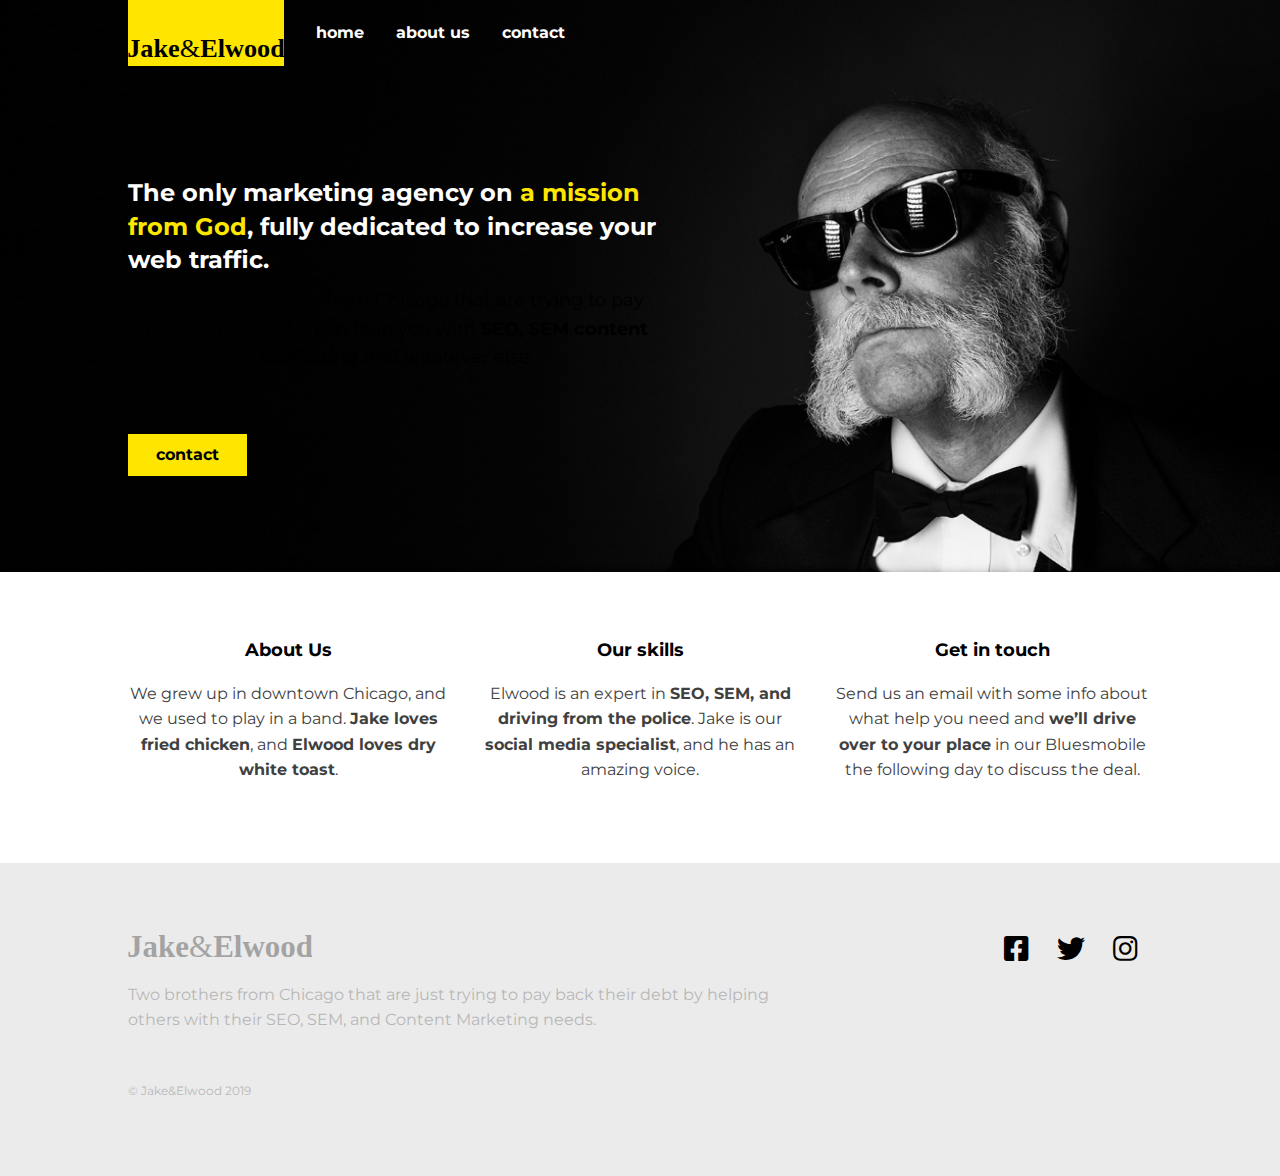
<file: index.html>
<!DOCTYPE html>
<html lang="en">
  <head>
    <meta charset="UTF-8" />
    <meta name="viewport" content="width=device-width, initial-scale=1.0" />
    <title>Jake & Elwood Landing Page</title>
    <link
      href="https://fonts.googleapis.com/css2?family=Montserrat:wght@300;700&display=swap"
      rel="stylesheet"
    />

    <!-- https://cdnjs.com/libraries/font-awesome -->
    <link
      href="https://cdnjs.cloudflare.com/ajax/libs/font-awesome/5.9.0/css/all.css"
      rel="stylesheet"
    />

    <link rel="stylesheet" href="./style.css" />
  </head>
  <body>
    <header class="header header-home main-grid">
      <div class="header-content">
        <a class="logo-link" href="index.html">
          <img src="img/logo.svg" alt="" class="logo" />
        </a>
        <button aria-label="Open navigation" class="open-nav">&#9776;</button>

        <nav class="nav">
          <button aria-label="Close navigation" class="close-nav">&times;</button>
          <ul class="nav-list">
            <li class="nav-item"><a href="index.html" class="nav-link">home</a></li>
            <li class="nav-item"><a href="about.html" class="nav-link">about us</a></li>
            <li class="nav-item"><a href="contact.html" class="nav-link">contact</a></li>
          </ul>
        </nav>
      </div>
    </header>

    <main>
      <section class="hero main-grid">
        <h1 class="hero-title">
          The only marketing agency on
          <span class="accent-color">a mission from God</span>, fully dedicated to
          increase your web traffic.
        </h1>
        <p class="subtitle">
          We’re two brothers from Chicago that are trying to pay back our debt. We can
          help you with <strong>SEO, SEM content marketing</strong> and whatever else.
        </p>
        <a href="index.html" class="btn btn-primary">contact</a>
      </section>

      <section class="info main-grid">
        <div class="col">
          <h2 class="section-title section-title-center">About Us</h2>
          <p>
            We grew up in downtown Chicago, and we used to play in a band.
            <strong>Jake loves fried chicken</strong>, and
            <strong>Elwood loves dry white toast</strong>.
          </p>
        </div>
        <div class="col">
          <h2 class="section-title section-title-center">Our skills</h2>
          <p>
            Elwood is an expert in <strong>SEO, SEM, and driving from the police</strong>.
            Jake is our <strong>social media specialist</strong>, and he has an amazing
            voice.
          </p>
        </div>
        <div class="col">
          <h2 class="section-title section-title-center">Get in touch</h2>
          <p>
            Send us an email with some info about what help you need and
            <strong>we’ll drive over to your place</strong> in our Bluesmobile the
            following day to discuss the deal.
          </p>
        </div>
      </section>
    </main>

    <footer class="footer main-grid">
      <div class="footer-main">
        <img src="img/logo.svg" alt="" class="footer-logo" />
        <p class="footer-text">
          Two brothers from Chicago that are just trying to pay back their debt by helping
          others with their SEO, SEM, and Content Marketing needs.
        </p>
        <p class="footer-fineprint">© Jake&Elwood 2019</p>
      </div>
      <ul class="social-list">
        <li class="social-item">
          <a href="#" class="social-link"><i class="fab fa-facebook-square"></i></a>
        </li>
        <li class="social-item">
          <a href="#" class="social-link"><i class="fab fa-twitter"></i></a>
        </li>
        <li class="social-item">
          <a href="#" class="social-link"><i class="fab fa-instagram"></i></a>
        </li>
      </ul>
    </footer>

    <script src="./index.js"></script>
  </body>
</html>
</file>
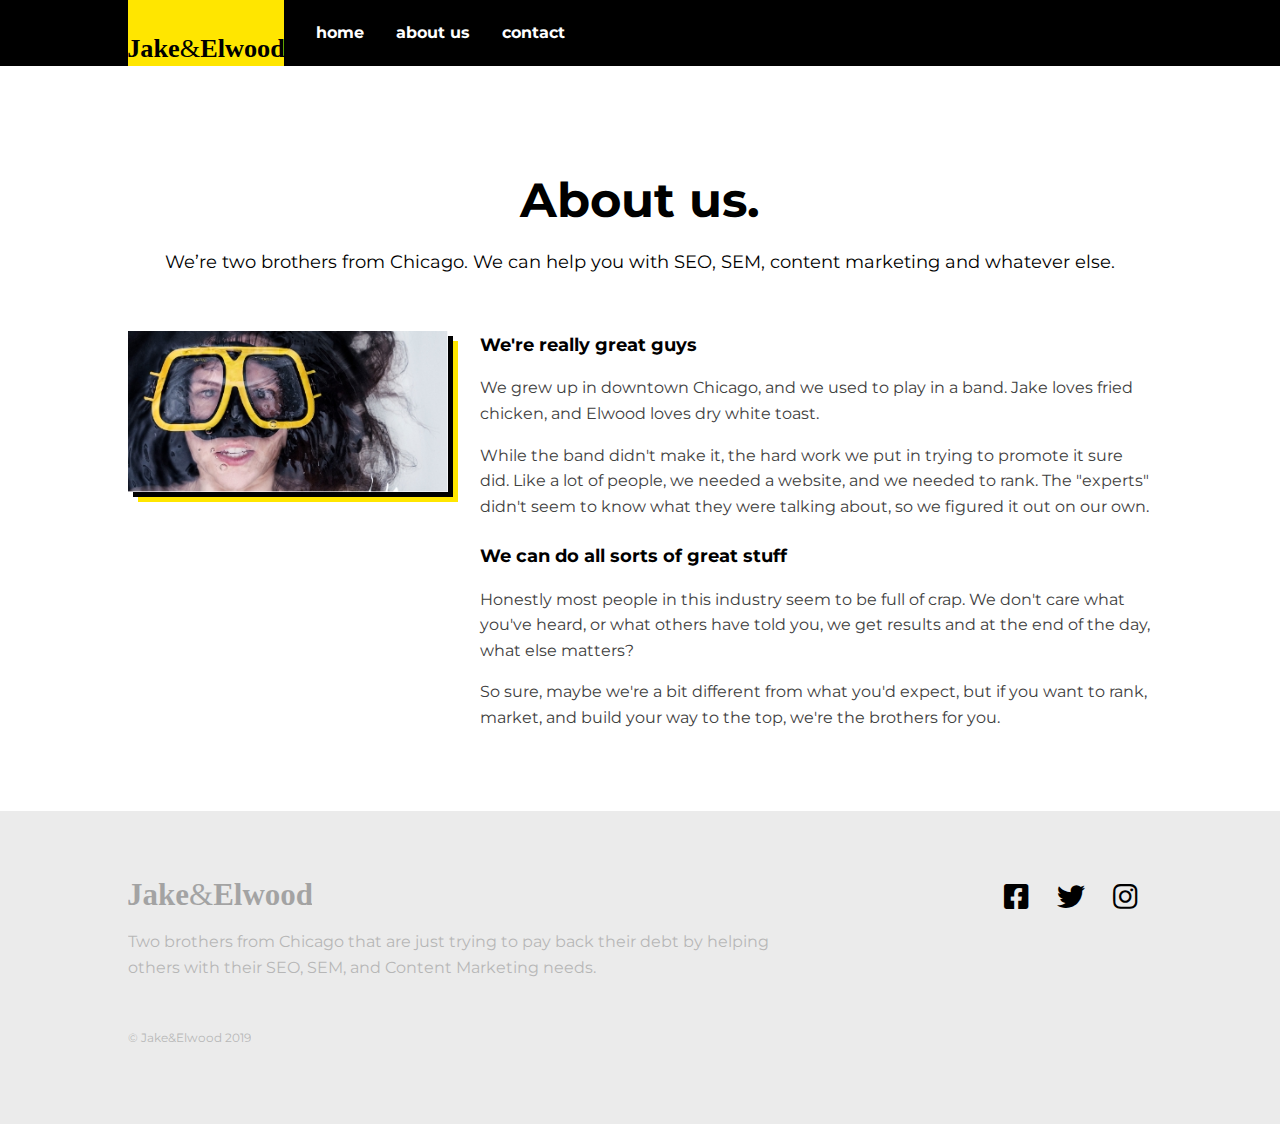
<file: about.html>
<!DOCTYPE html>
<html lang="en">
  <head>
    <meta charset="UTF-8" />
    <meta name="viewport" content="width=device-width, initial-scale=1.0" />
    <title>Jake & Elwood Landing Page</title>
    <link
      href="https://fonts.googleapis.com/css2?family=Montserrat:wght@300;700&display=swap"
      rel="stylesheet"
    />

    <!-- https://cdnjs.com/libraries/font-awesome -->
    <link
      href="https://cdnjs.cloudflare.com/ajax/libs/font-awesome/5.9.0/css/all.css"
      rel="stylesheet"
    />

    <link rel="stylesheet" href="./style.css" />
  </head>
  <body>
    <header class="header main-grid">
      <div class="header-content">
        <a class="logo-link" href="index.html">
          <img src="img/logo.svg" alt="" class="logo" />
        </a>
        <button aria-label="Open navigation" class="open-nav">&#9776;</button>

        <nav class="nav">
          <button aria-label="Close navigation" class="close-nav">&times;</button>
          <ul class="nav-list">
            <li class="nav-item"><a href="index.html" class="nav-link">home</a></li>
            <li class="nav-item"><a href="about.html" class="nav-link">about us</a></li>
            <li class="nav-item"><a href="contact.html" class="nav-link">contact</a></li>
          </ul>
        </nav>
      </div>
    </header>

    <main class="main-template main-grid">
      <h1 class="page-title">About us.</h1>
      <p class="subtitle">
        We’re two brothers from Chicago. We can help you with SEO, SEM, content marketing
        and whatever else.
      </p>

      <img class="main-image" src="./img/about-me.jpg" alt="a man wearing goggles" />

      <div class="main-text">
        <h2 class="section-title">We're really great guys</h2>
        <p>
          We grew up in downtown Chicago, and we used to play in a band. Jake loves fried
          chicken, and Elwood loves dry white toast.
        </p>
        <p>
          While the band didn't make it, the hard work we put in trying to promote it sure
          did. Like a lot of people, we needed a website, and we needed to rank. The
          "experts" didn't seem to know what they were talking about, so we figured it out
          on our own.
        </p>
        <h2 class="section-title">We can do all sorts of great stuff</h2>
        <p>
          Honestly most people in this industry seem to be full of crap. We don't care
          what you've heard, or what others have told you, we get results and at the end
          of the day, what else matters?
        </p>
        <p>
          So sure, maybe we're a bit different from what you'd expect, but if you want to
          rank, market, and build your way to the top, we're the brothers for you.
        </p>
      </div>
    </main>

    <footer class="footer main-grid">
      <div class="footer-main">
        <img src="img/logo.svg" alt="" class="footer-logo" />
        <p class="footer-text">
          Two brothers from Chicago that are just trying to pay back their debt by helping
          others with their SEO, SEM, and Content Marketing needs.
        </p>
        <p class="footer-fineprint">© Jake&Elwood 2019</p>
      </div>
      <ul class="social-list">
        <li class="social-item">
          <a href="#" class="social-link"><i class="fab fa-facebook-square"></i></a>
        </li>
        <li class="social-item">
          <a href="#" class="social-link"><i class="fab fa-twitter"></i></a>
        </li>
        <li class="social-item">
          <a href="#" class="social-link"><i class="fab fa-instagram"></i></a>
        </li>
      </ul>
    </footer>

    <script src="./index.js"></script>
  </body>
</html>
</file>
<file: style.css>
* {
  box-sizing: border-box;
}

body {
  margin: 0;
  font-family: 'Montserrat', sans-serif;
  font-size: 1rem;
  color: #404040;
  line-height: 1.6;
}

img {
  max-width: 100%;
}

/* ==================
    Typography
===================== */

h1,
h2,
strong {
  font-weight: 700;
}

.accent-color {
  color: #ffe600;
}

.page-title,
.subtitle {
  grid-column: 2 / -2;
  color: #000;
  text-align: center;
}

.page-title {
  font-size: 3rem;
  margin-bottom: 0;
}

.subtitle {
  margin: 0.5em 0 3em;
  font-size: 1.125rem;
}

.hero-title {
  font-size: 1.5rem;
  line-height: 1.4;
  margin-bottom: 0;
}

.section-title {
  font-size: 1.125rem;
  color: #000;
  margin-top: 1.25em;
}

.section-title:first-child {
  margin-top: 0;
}

/* buttons */

.btn {
  padding: 0.5em 1.75em;
  font-weight: 700;
  margin-top: 0.5em;
  text-decoration: none;
}

.btn-primary {
  background: #ffe600;
  color: #000;
  justify-self: start;
}

/* ==================
    general layout
===================== */

.main-grid {
  display: grid;
  grid-template-columns: minmax(1em, 1fr) minmax(0px, 500px) minmax(1em, 1fr);
  grid-column-gap: 2em;
}

@media (min-width: 600px) {
  .main-grid {
    grid-template-columns: minmax(1em, 1fr) repeat(3, minmax(150px, 320px)) minmax(
        1em,
        1fr
      );
  }
}

/* navigation */

.header {
  background: black;
}

.header-home {
  background: transparent;
  position: absolute;
  width: 100%;
}

.header-content {
  display: flex;
  grid-column: 2 / -2;
}

.logo-link {
  background-color: #ffe600;
  padding-top: 2em;
}

.nav {
  position: fixed;
  background: #000;
  width: 100%;
  top: 0;
  right: 0;
  bottom: 0;
  left: 100%;
  transform: translateX(0);
  transition: transform 250ms;
}

.navigation-open {
  transform: translateX(-100%);
}

.nav-list {
  display: flex;
  list-style: none;
  margin: 0;
  padding: 0;
  height: 100%;
  align-items: center;
  justify-content: space-around;
  flex-direction: column;
}

.nav-link {
  color: #fff;
  text-decoration: none;
  font-size: 3rem;
  font-weight: 700;
}

.nav-link:hover,
.nav-link:focus {
  color: #ffe600;
}

.close-nav {
  border: 0;
  background: 0;
  color: #ffe600;
  font-weight: 700;
  font-size: 3rem;
  cursor: pointer;
  padding: 0.5em;
  position: absolute;
}

.open-nav {
  border: 0;
  background: 0;
  color: #fff;
  cursor: pointer;
  padding: 0.5em;
  margin-left: auto;
  font-size: 1.5em;
}

@media (min-width: 600px) {
  .open-nav,
  .close-nav {
    display: none;
  }

  .nav {
    position: initial;
  }

  .nav-list {
    flex-direction: row;
    justify-content: flex-start;
  }

  .nav-item {
    margin-left: 2em;
  }

  .nav-link {
    font-size: 1rem;
  }

  .header-home .nav {
    background: transparent;
  }
}

/* footer */

.footer {
  background: #ebebeb;
  padding: 4em 0;
  text-align: center;

  grid-template-areas:
    '. social .'
    '. main .';
}

.footer-main,
.social-list {
  grid-column: 2 / -2;
}

.footer-logo,
.footer-text,
.footer-fineprint {
  opacity: 0.3;
}

.footer-main {
  grid-area: main;
}

.footer-fineprint {
  font-size: 0.75rem;
  margin-top: 4em;
}

.social-list {
  grid-area: social;
  list-style: none;
  padding: 0;
  margin: 0 0 2em;
  display: flex;
  justify-content: center;
}

.social-link {
  color: #000;
  font-size: 1.75rem;
  margin: 0 0.5em;
}

.social-link:hover {
  color: #777;
}

@media (min-width: 600px) {
  .footer {
    grid-template-areas: '. main main social .';
  }

  .footer-main {
    text-align: left;
  }

  .social-list {
    justify-content: flex-end;
  }
}

/* ==================
    hero area
===================== */

.hero {
  background-image: url(img/hero-bg.jpg);
  background-size: cover;
  background-position: bottom;
  padding: 8em 0 4em;
  color: #fff;
}

.hero > * {
  grid-column: 2 / -2;
}

@media (min-width: 400px) {
  .hero > * {
    margin-right: 20%;
  }
}

@media (min-width: 600px) {
  .hero {
    padding: 10em 0 6em;
  }

  .hero > * {
    grid-column: 2 / span 2;
  }
}

/* ==================
    info section
===================== */

.info {
  padding: 4em 0;
  text-align: center;
}

.col {
  grid-column: 2 / -2;
}

@media (min-width: 600px) {
  .col {
    grid-column: span 1;
  }

  .col:first-child {
    grid-column: 2 / span 1;
  }
}

/* ==================
    template page
===================== */

.main-template {
  padding: 4em 0;
}

.main-template > * {
  grid-column: 2 / -2;
}

.main-image {
  margin-bottom: 1.5em;
  box-shadow: 5px 5px 0px black, 10px 10px 0 #ffe600;
}

@media (min-width: 600px) {
  .main-image {
    grid-column: 2;
  }

  .main-text {
    grid-column: 3 / span 2;
  }
}
</file>
